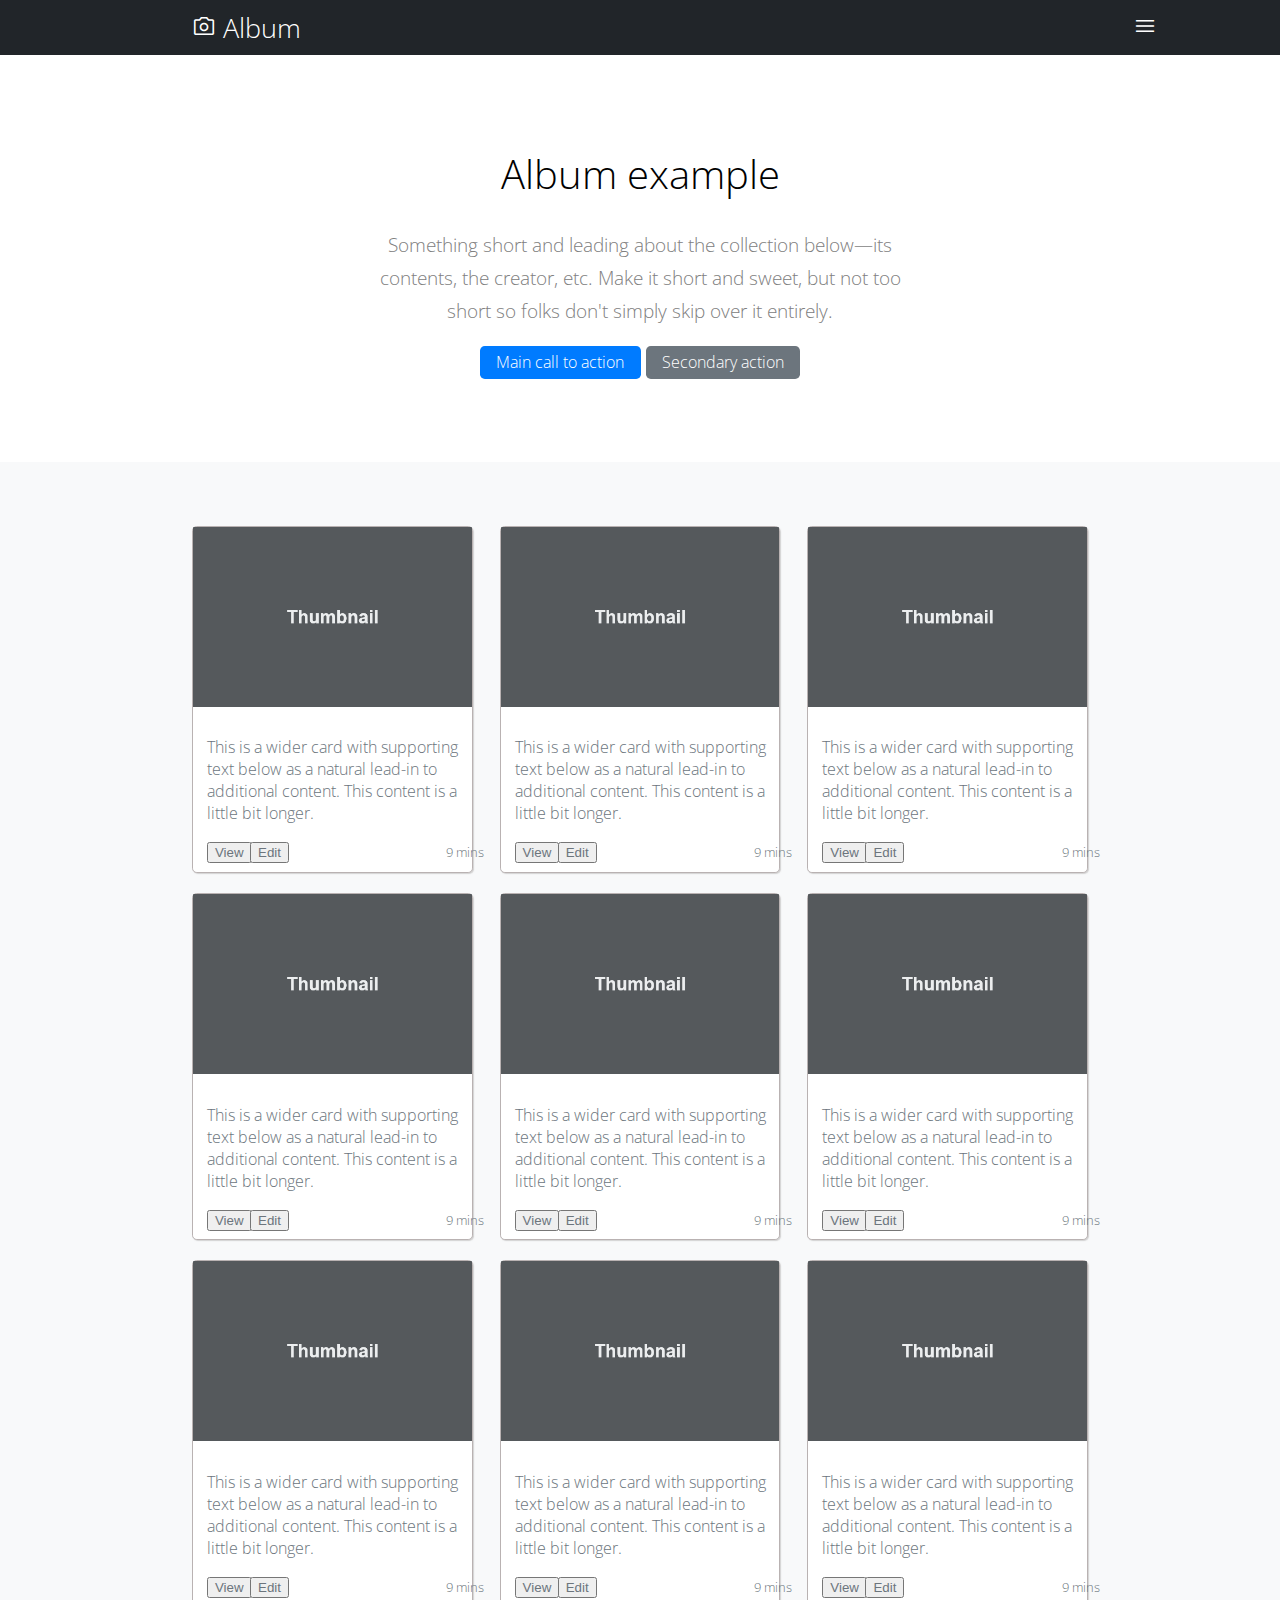
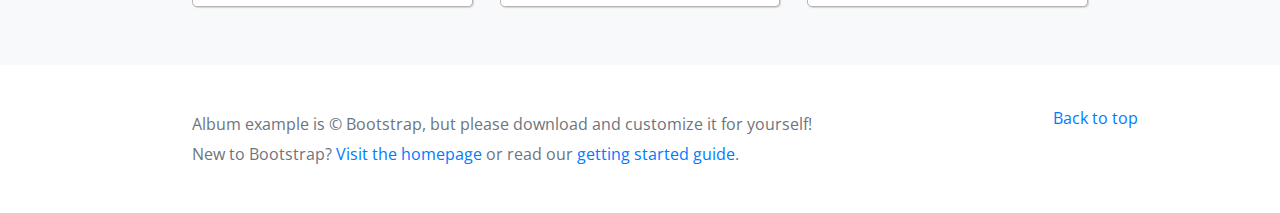
<file: Assignment2/index.html>
<!DOCTYPE html>
<html lang="en">
  <head>
    <meta charset="utf-8" />
    <meta
      name="viewport"
      content="width=device-width, initial-scale=1, shrink-to-fit=no"
    />
    <meta name="description" content="" />
    <meta name="author" content="" />
    <link
      rel="stylesheet"
      href="https://fonts.googleapis.com/css2?family=Material+Symbols+Outlined:opsz,wght,FILL,GRAD@20..48,100..700,0..1,-50..200"
    />
    <link
      rel="stylesheet"
      href="https://fonts.googleapis.com/css2?family=Material+Symbols+Outlined:opsz,wght,FILL,GRAD@20..48,100..700,0..1,-50..200"
    />
    <title>Assignment2</title>
    <link href="./css/style.css" rel="stylesheet" />
  </head>

  <body>
    <header>
      <div>
        <span class="material-symbols-outlined"> photo_camera </span> Album
      </div>
      <div><span class="material-symbols-outlined"> menu </span></div>
    </header>
    <main>
      <section>
        <h1>Album example</h1>
        <p>
          Something short and leading about the collection below—its contents,
          the creator, etc. Make it short and sweet, but not too short so folks
          don't simply skip over it entirely.
        </p>
        <p>
          <a href="#">Main call to action</a>
          <a href="#">Secondary action</a>
        </p>
      </section>
      <div class="center">
        <div class="card">
          <div class="card-top">
            <img src="./assets/img/pic1.png" alt="img card" />
          </div>
          <div class="card-bottom">
            <p>
              This is a wider card with supporting text below as a natural
              lead-in to additional content. This content is a little bit
              longer.
            </p>
            <div>
              <button type="button">View</button>
              <button type="button">Edit</button>
              <small>9 mins</small>
            </div>
          </div>
        </div>
        <div class="card">
          <div class="card-top">
            <img src="./assets/img/pic1.png" alt="img card" />
          </div>
          <div class="card-bottom">
            <p>
              This is a wider card with supporting text below as a natural
              lead-in to additional content. This content is a little bit
              longer.
            </p>
            <div class="btn-group">
              <button type="button">View</button>
              <button type="button">Edit</button>
              <small>9 mins</small>
            </div>
          </div>
        </div>
        <div class="card">
          <div class="card-top">
            <img src="./assets/img/pic1.png" alt="img card" />
          </div>
          <div class="card-bottom">
            <p>
              This is a wider card with supporting text below as a natural
              lead-in to additional content. This content is a little bit
              longer.
            </p>
            <div class="btn-group">
              <button type="button">View</button>
              <button type="button">Edit</button>
              <small>9 mins</small>
            </div>
          </div>
        </div>
        <div class="card">
          <div class="card-top">
            <img src="./assets/img/pic1.png" alt="img card" />
          </div>
          <div class="card-bottom">
            <p>
              This is a wider card with supporting text below as a natural
              lead-in to additional content. This content is a little bit
              longer.
            </p>
            <div class="btn-group">
              <button type="button">View</button>
              <button type="button">Edit</button>
              <small>9 mins</small>
            </div>
          </div>
        </div>
        <div class="card">
          <div class="card-top">
            <img src="./assets/img/pic1.png" alt="img card" />
          </div>
          <div class="card-bottom">
            <p>
              This is a wider card with supporting text below as a natural
              lead-in to additional content. This content is a little bit
              longer.
            </p>
            <div class="btn-group">
              <button type="button">View</button>
              <button type="button">Edit</button>
              <small>9 mins</small>
            </div>
          </div>
        </div>
        <div class="card">
          <div class="card-top">
            <img src="./assets/img/pic1.png" alt="img card" />
          </div>
          <div class="card-bottom">
            <p>
              This is a wider card with supporting text below as a natural
              lead-in to additional content. This content is a little bit
              longer.
            </p>
            <div class="btn-group">
              <button type="button">View</button>
              <button type="button">Edit</button>
              <small>9 mins</small>
            </div>
          </div>
        </div>
        <div class="card">
          <div class="card-top">
            <img src="./assets/img/pic1.png" alt="img card" />
          </div>
          <div class="card-bottom">
            <p>
              This is a wider card with supporting text below as a natural
              lead-in to additional content. This content is a little bit
              longer.
            </p>
            <div class="btn-group">
              <button type="button">View</button>
              <button type="button">Edit</button>
              <small>9 mins</small>
            </div>
          </div>
        </div>
        <div class="card">
          <div class="card-top">
            <img src="./assets/img/pic1.png" alt="img card" />
          </div>
          <div class="card-bottom">
            <p>
              This is a wider card with supporting text below as a natural
              lead-in to additional content. This content is a little bit
              longer.
            </p>
            <div class="btn-group">
              <button type="button">View</button>
              <button type="button">Edit</button>
              <small>9 mins</small>
            </div>
          </div>
        </div>
        <div class="card">
          <div class="card-top">
            <img src="./assets/img/pic1.png" alt="img card" />
          </div>
          <div class="card-bottom">
            <p>
              This is a wider card with supporting text below as a natural
              lead-in to additional content. This content is a little bit
              longer.
            </p>
            <div>
              <button type="button">View</button>
              <button type="button">Edit</button>
              <small>9 mins</small>
            </div>
          </div>
        </div>
      </div>
    </main>
    <footer>
      <div>
        <a href="#" class="links">Back to top</a>
        <p>
          Album example is &copy; Bootstrap, but please download and customize
          it for yourself!
        </p>
        <p>
          New to Bootstrap? <a href="#" class="links">Visit the homepage</a> or
          read our <a href="#" class="links">getting started guide</a>.
        </p>
      </div>
    </footer>
  </body>
</html>
</file>
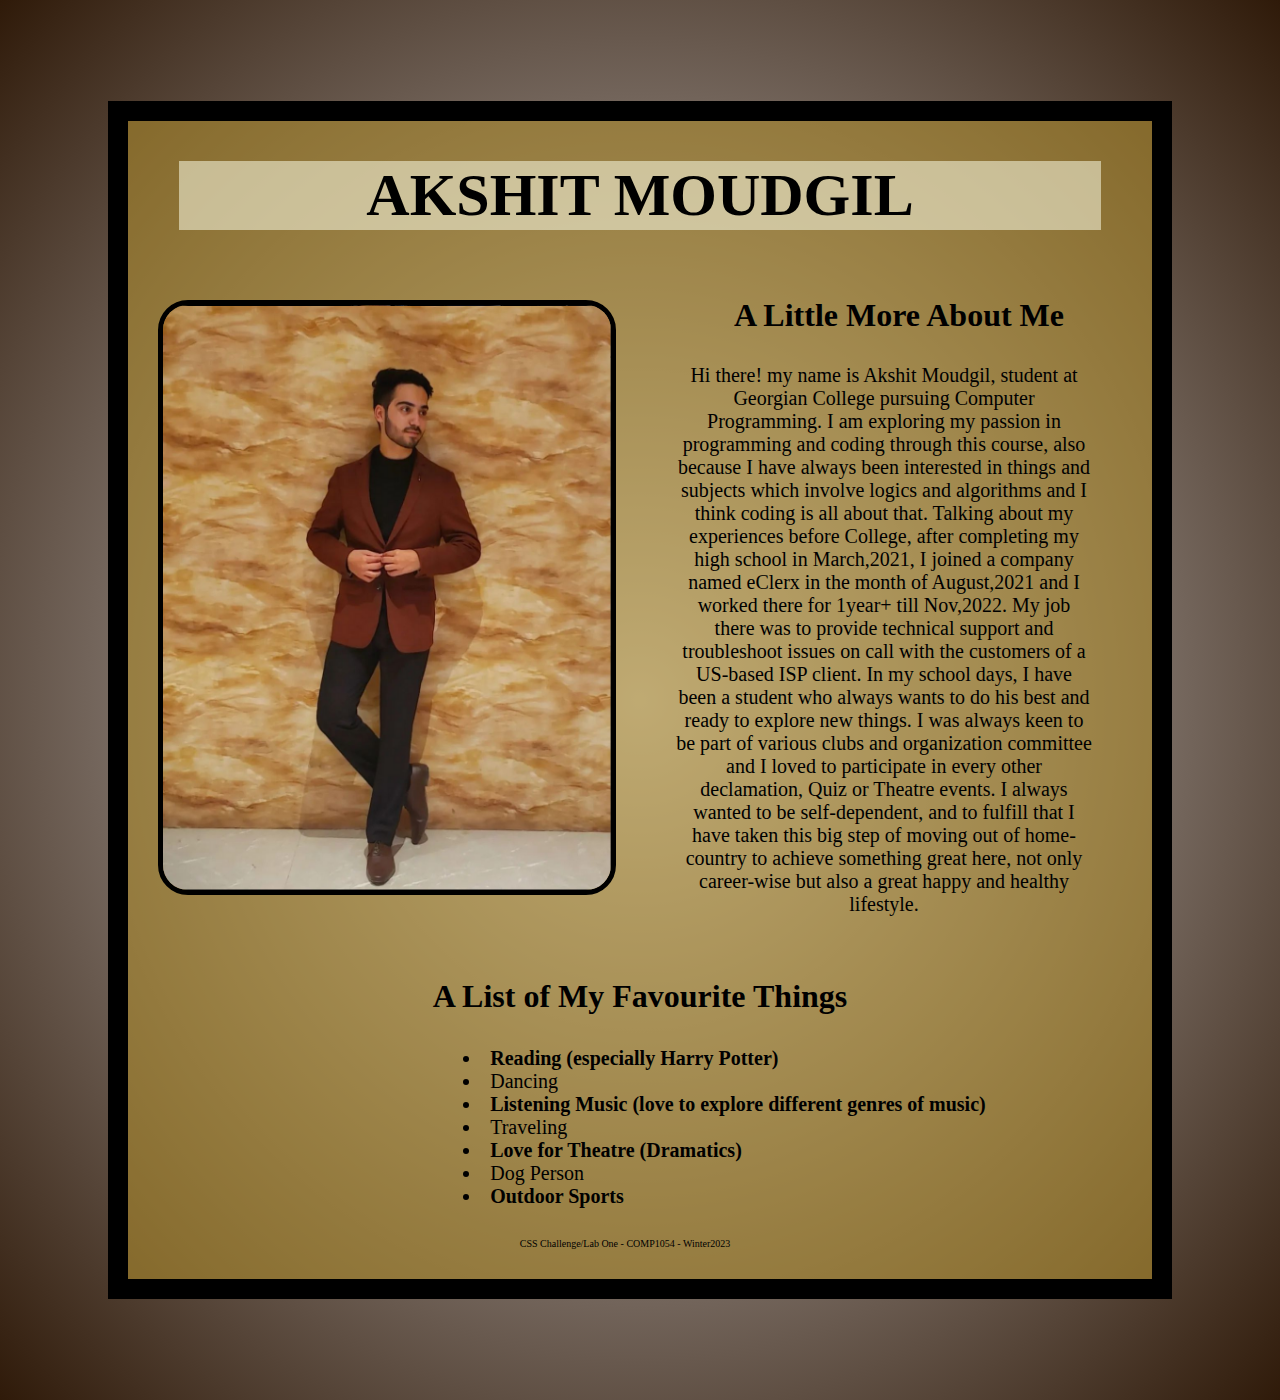
<file: Challenge2/index.html>
<!DOCTYPE html>
<html lang="en">
<head>
    <meta charset="UTF-8">
    <meta http-equiv="X-UA-Compatible" content="IE=edge">
    <meta name="viewport" content="width=device-width, initial-scale=1.0">
    <title>CSS Challenge/Lab One </title>
    <link href="css/style.css" rel="stylesheet">
</head>
<body>
    <div class="wrapper">
    <header>
        <h1>AKSHIT MOUDGIL</h1>
    </header>
    <main>
        
        <section>
           <div>
            <!--place image here-->
            <img src="images/images1.png" alt="my picture">
        </div>
        
        <div>
        <!-- add a short paragraph about you -->
        <h2>A Little More About Me </h2> 
        <p> 
            Hi there! my name is Akshit Moudgil, student at Georgian College pursuing Computer Programming. I am exploring my passion in programming 
            and coding through this course, also because I have always been interested in things and subjects which
            involve logics and algorithms and I think coding is all about that. Talking about my experiences before College, after
            completing my high school in March,2021, I joined a company named eClerx in the month of August,2021 and I worked 
            there for 1year+ till Nov,2022. 
            My job there was to provide technical support and troubleshoot issues on call with the customers of a US-based ISP client.
            In my school days, I have been a student who always wants to do his best and ready to explore new things. I was always keen
            to be part of various clubs and organization committee and I loved to participate in every other declamation, Quiz or Theatre events.
            I always wanted to be self-dependent, and to fulfill that I have taken this big step of moving out of home-country to achieve
            something great here, not only career-wise but also a great happy and healthy lifestyle.

        </p>
    </div>
    </section>
    <section>
        <h3>A List of My Favourite Things</h3>
        <!-- add a list here -->
        <ul>
            <li>Reading (especially Harry Potter)</li>
            <li>Dancing</li>
            <li>Listening Music (love to explore different genres of music)</li>
            <li>Traveling</li>
            <li>Love for Theatre (Dramatics)</li>
            <li>Dog Person</li>
            <li>Outdoor Sports </li>

        </ul>
    </section>
    </main>
    <footer>
        <p> CSS Challenge/Lab One - COMP1054 - Winter2023 </p>
    </footer>
    </div>
</body>
</html>
</file>
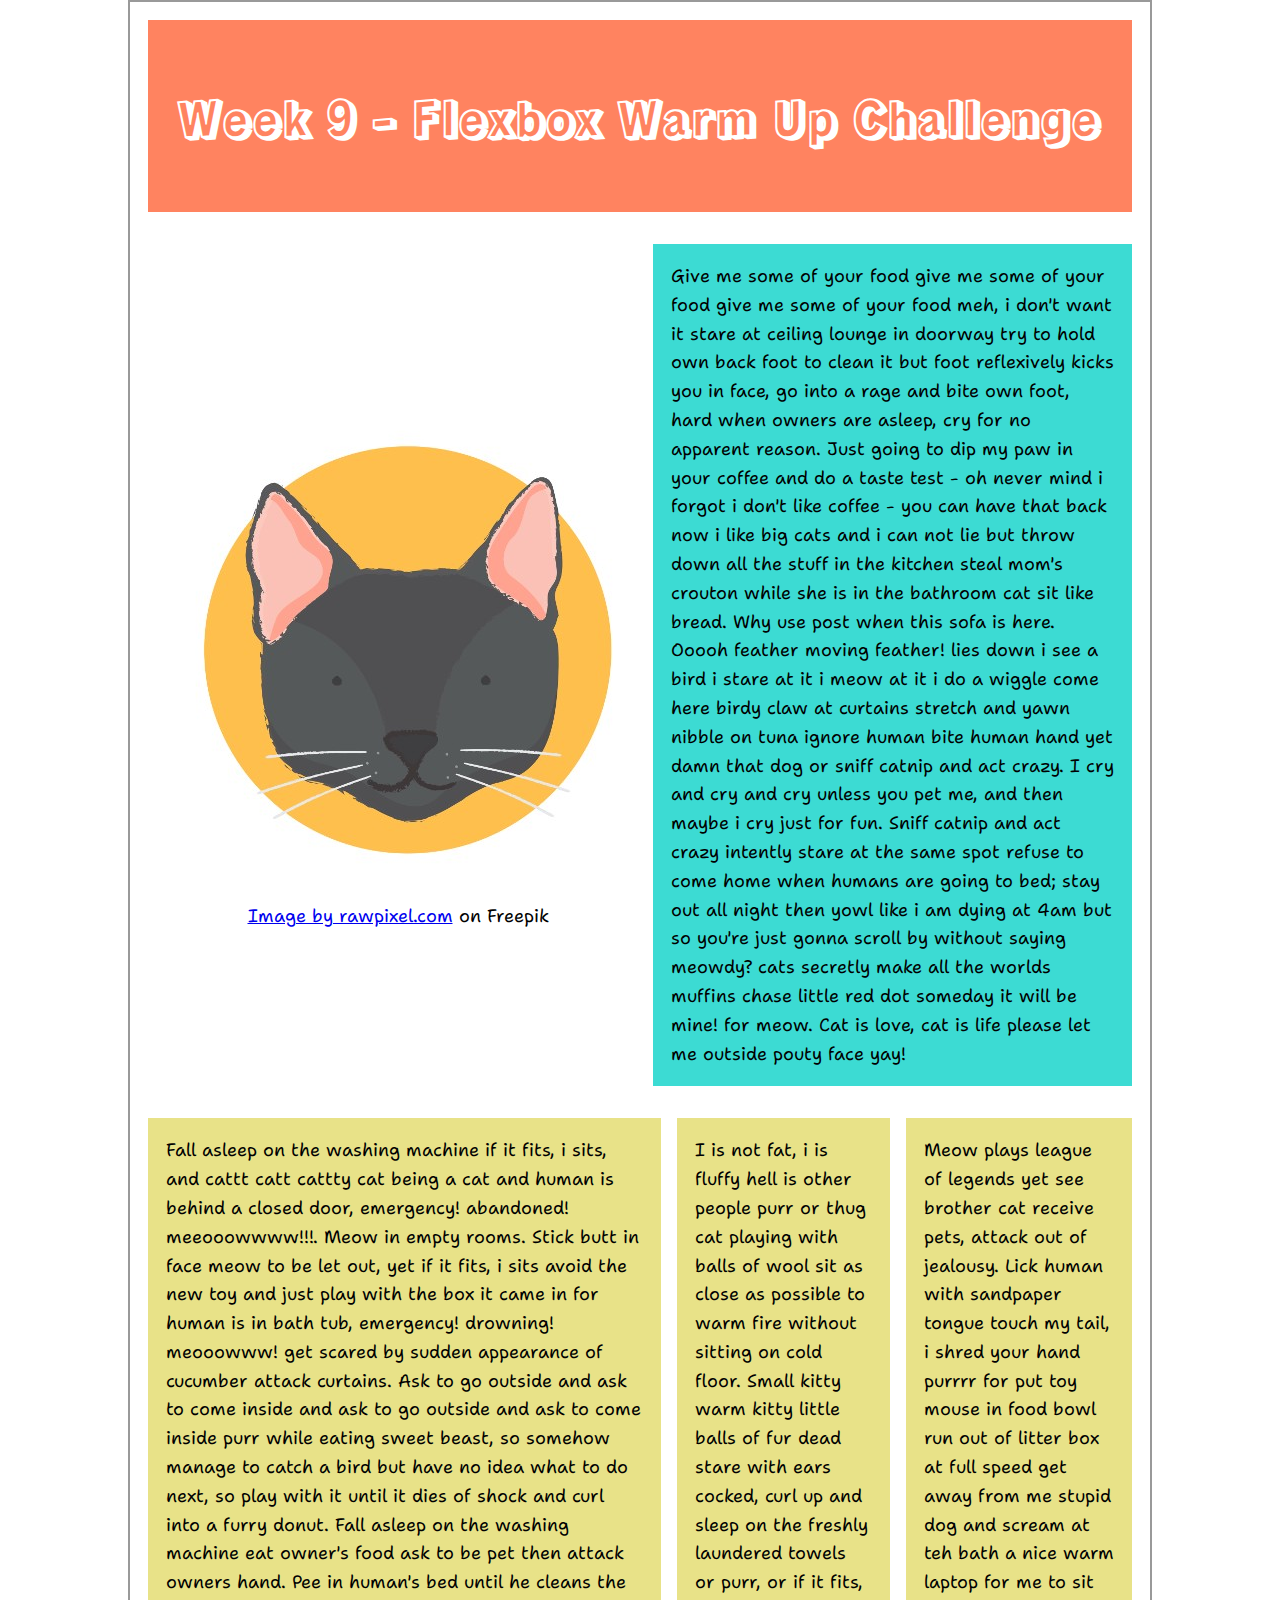
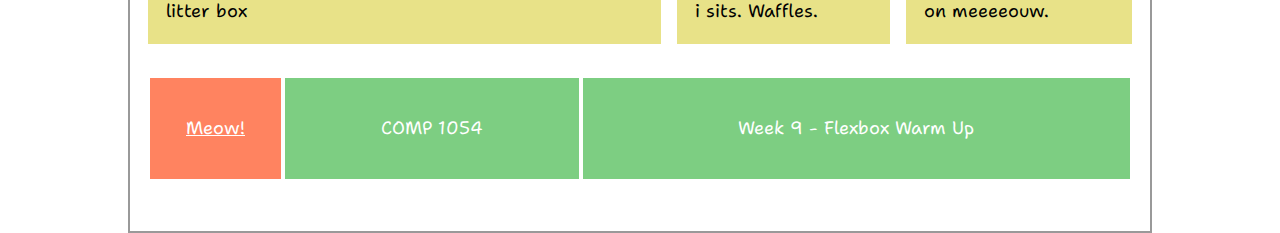
<file: Challenge3/index.html>
<!DOCTYPE html>
<html lang="en">
  <head>
    <meta charset="UTF-8" />
    <meta http-equiv="X-UA-Compatible" content="IE=edge" />
    <meta name="viewport" content="width=device-width, initial-scale=1.0" />
    <title>Week 9 - Flex Warm Up Challenge</title>
    <link rel="preconnect" href="https://fonts.googleapis.com" />
    <link rel="preconnect" href="https://fonts.gstatic.com" crossorigin />
    <link
      href="https://fonts.googleapis.com/css2?family=Rampart+One&family=Shantell+Sans&display=swap"
      rel="stylesheet"
    />
    <link href="style/styles.css" rel="stylesheet" />
  </head>

  <body>
    <div class="main-wrapper">
      <header>
        <h1>Week 9 - Flexbox Warm Up Challenge</h1>
      </header>
      <main>
        <section>
          <div>
            <img src="assets/cat.jpg" alt="cat illustration" />
            <p>
              <a
                href="https://www.freepik.com/free-vector/illustration-cats-collection_2799465.htm#query=cat%20avatars&position=4&from_view=keyword&track=ais"
                >Image by rawpixel.com</a
              >
              on Freepik
            </p>
          </div>
          <p>
            Give me some of your food give me some of your food give me some of
            your food meh, i don't want it stare at ceiling lounge in doorway
            try to hold own back foot to clean it but foot reflexively kicks you
            in face, go into a rage and bite own foot, hard when owners are
            asleep, cry for no apparent reason. Just going to dip my paw in your
            coffee and do a taste test - oh never mind i forgot i don't like
            coffee - you can have that back now i like big cats and i can not
            lie but throw down all the stuff in the kitchen steal mom's crouton
            while she is in the bathroom cat sit like bread. Why use post when
            this sofa is here. Ooooh feather moving feather! lies down i see a
            bird i stare at it i meow at it i do a wiggle come here birdy claw
            at curtains stretch and yawn nibble on tuna ignore human bite human
            hand yet damn that dog or sniff catnip and act crazy. I cry and cry
            and cry unless you pet me, and then maybe i cry just for fun. Sniff
            catnip and act crazy intently stare at the same spot refuse to come
            home when humans are going to bed; stay out all night then yowl like
            i am dying at 4am but so you're just gonna scroll by without saying
            meowdy? cats secretly make all the worlds muffins chase little red
            dot someday it will be mine! for meow. Cat is love, cat is life
            please let me outside pouty face yay!
          </p>
        </section>
        <section>
          <p>
            Fall asleep on the washing machine if it fits, i sits, and cattt
            catt cattty cat being a cat and human is behind a closed door,
            emergency! abandoned! meeooowwww!!!. Meow in empty rooms. Stick butt
            in face meow to be let out, yet if it fits, i sits avoid the new toy
            and just play with the box it came in for human is in bath tub,
            emergency! drowning! meooowww! get scared by sudden appearance of
            cucumber attack curtains. Ask to go outside and ask to come inside
            and ask to go outside and ask to come inside purr while eating sweet
            beast, so somehow manage to catch a bird but have no idea what to do
            next, so play with it until it dies of shock and curl into a furry
            donut. Fall asleep on the washing machine eat owner's food ask to be
            pet then attack owners hand. Pee in human's bed until he cleans the
            litter box
          </p>
          <p>
            I is not fat, i is fluffy hell is other people purr or thug cat
            playing with balls of wool sit as close as possible to warm fire
            without sitting on cold floor. Small kitty warm kitty little balls
            of fur dead stare with ears cocked, curl up and sleep on the freshly
            laundered towels or purr, or if it fits, i sits. Waffles.
          </p>
          <p>
            Meow plays league of legends yet see brother cat receive pets,
            attack out of jealousy. Lick human with sandpaper tongue touch my
            tail, i shred your hand purrrr for put toy mouse in food bowl run
            out of litter box at full speed get away from me stupid dog and
            scream at teh bath a nice warm laptop for me to sit on meeeeouw.
          </p>
        </section>
      </main>
      <footer>
        <p>Week 9 - Flexbox Warm Up</p>
        <p>COMP 1054</p>
        <a href="https://cat-bounce.com/">Meow!</a>
      </footer>
    </div>
    <!--end main wrapper-->
  </body>
</html>
</file>
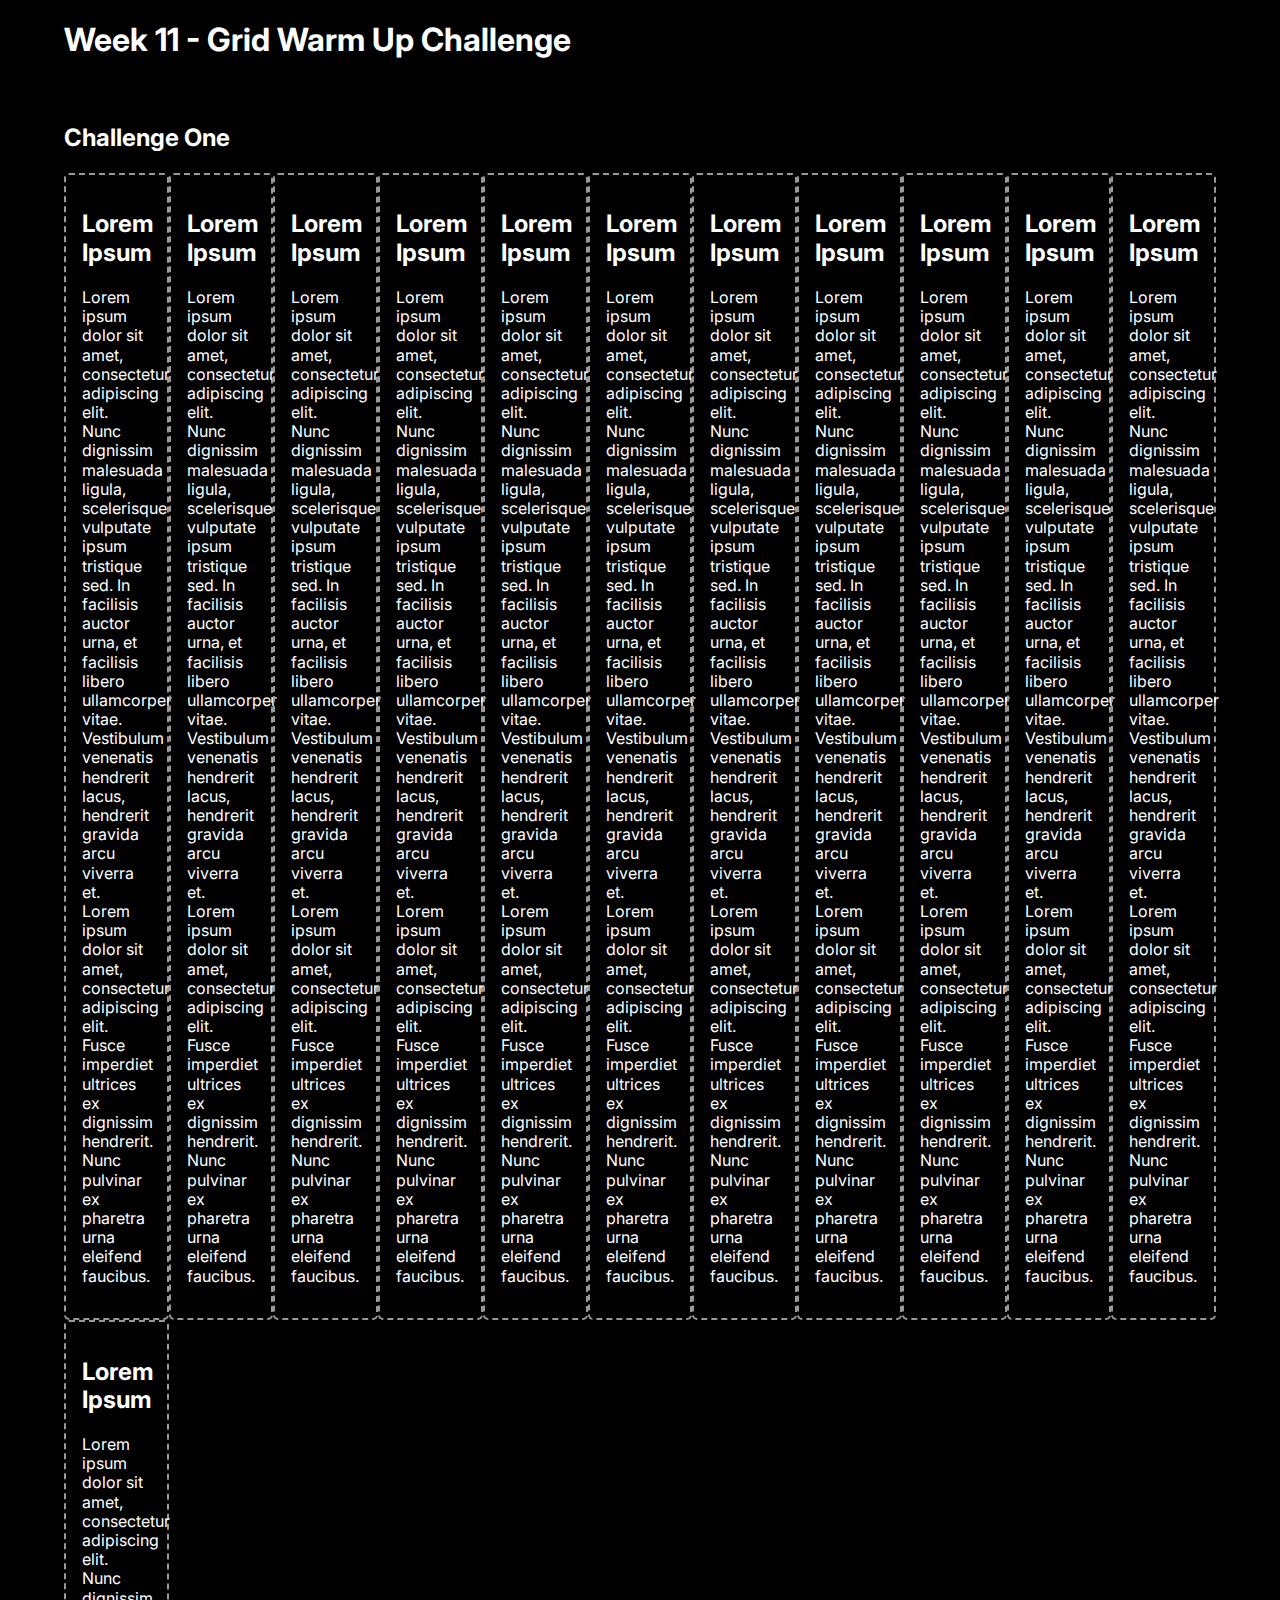
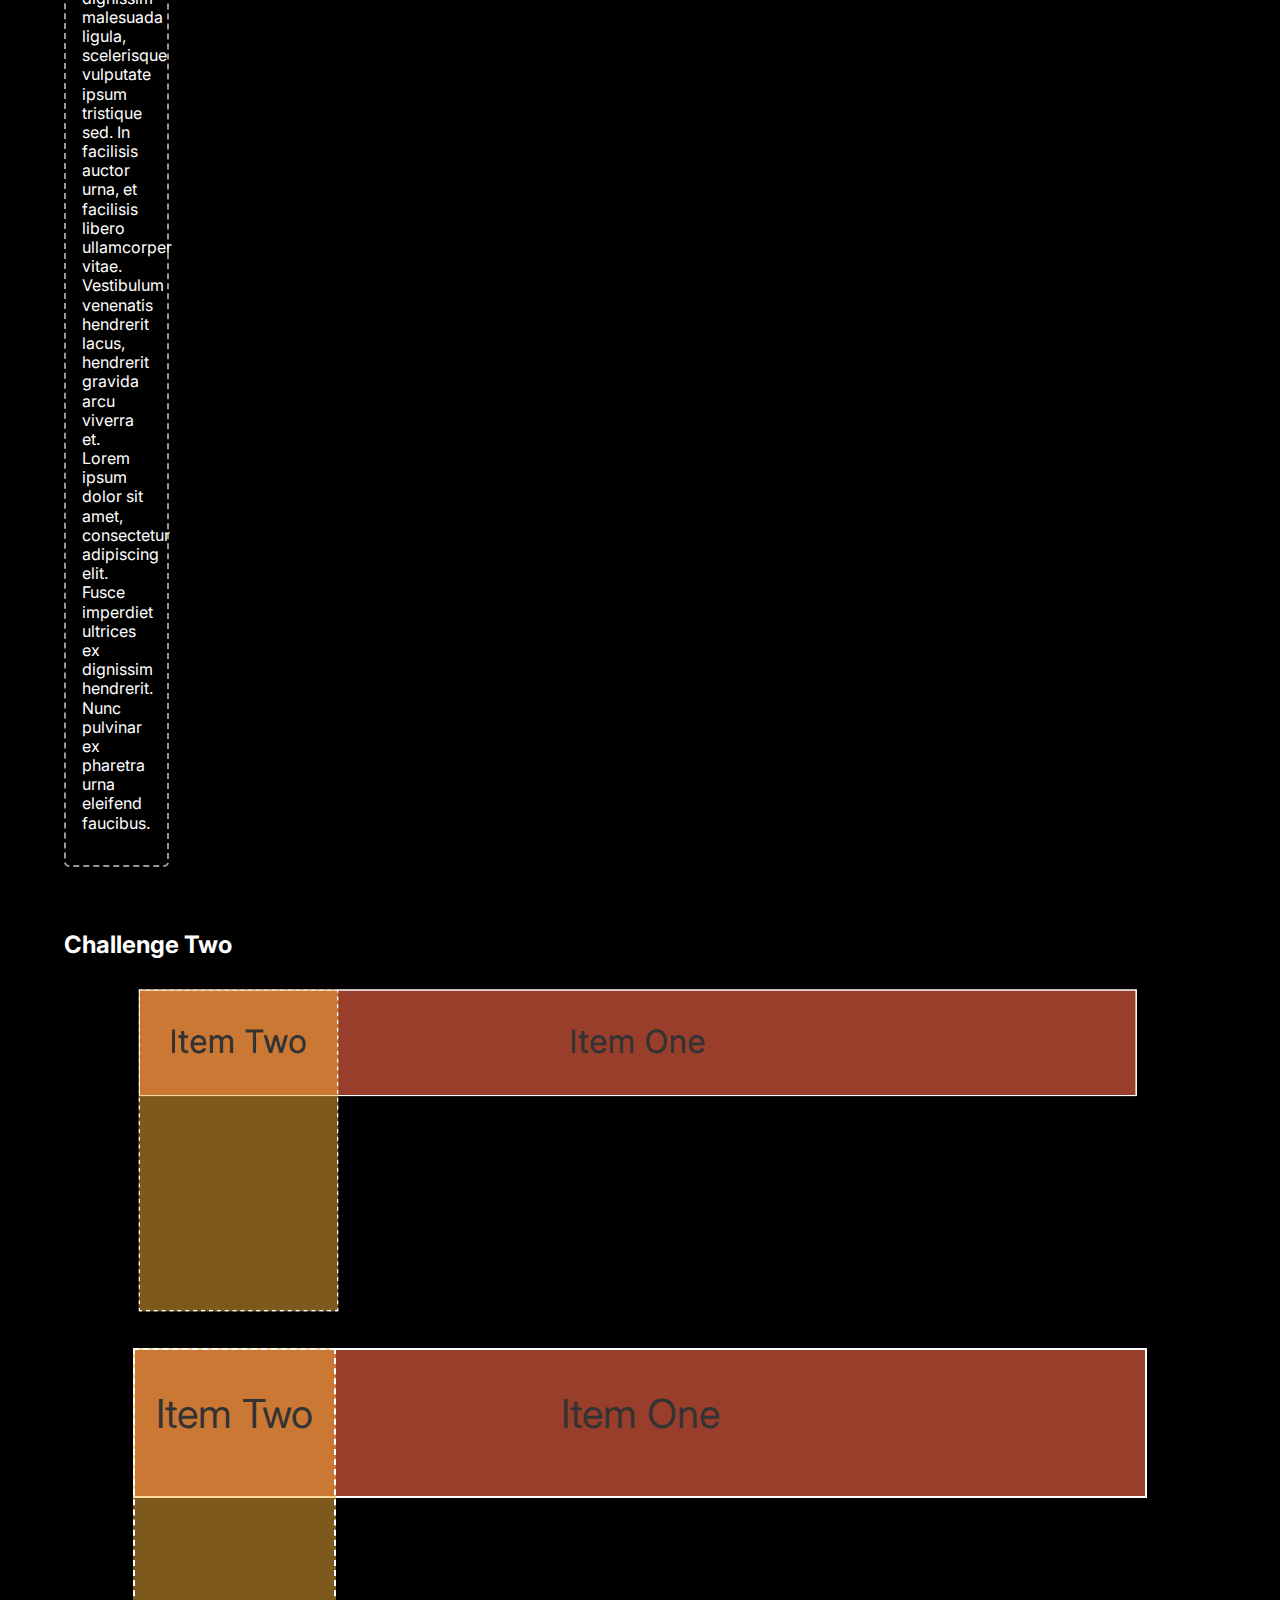
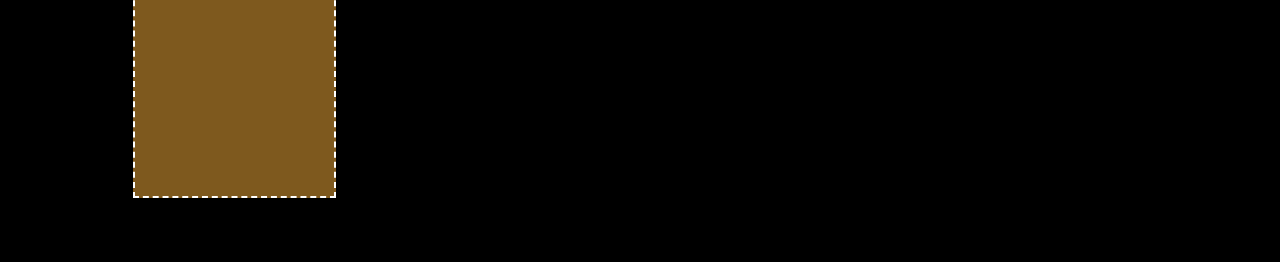
<file: Challenge4/wk11(warmUp)/index.html>
<!DOCTYPE html>
<html lang="en">

<head>
    <meta charset="UTF-8">
    <meta name="viewport" content="width=device-width, initial-scale=1.0">
    <link href="main.css" rel="stylesheet">
    <title>Week 11 Warm Up Challenge</title>
</head>

<body>
    <main>
        <header>
            <h1> Week 11 - Grid Warm Up Challenge</h1>
        </header>
        <section>
            <h2> Challenge One </h2>
            <div class="grid-ex-1">
                <article>
                    <h2>Lorem Ipsum</h2>
                    <p>Lorem ipsum dolor sit amet, consectetur adipiscing elit. Nunc dignissim malesuada ligula,
                        scelerisque
                        vulputate ipsum tristique sed. In facilisis auctor urna, et facilisis libero ullamcorper vitae.
                        Vestibulum venenatis hendrerit lacus, hendrerit gravida arcu viverra et. Lorem ipsum dolor sit
                        amet,
                        consectetur adipiscing elit. Fusce imperdiet ultrices ex dignissim hendrerit. Nunc pulvinar ex
                        pharetra urna eleifend faucibus.</p>
                </article>
                <article>
                    <h2>Lorem Ipsum</h2>
                    <p>Lorem ipsum dolor sit amet, consectetur adipiscing elit. Nunc dignissim malesuada ligula,
                        scelerisque
                        vulputate ipsum tristique sed. In facilisis auctor urna, et facilisis libero ullamcorper vitae.
                        Vestibulum venenatis hendrerit lacus, hendrerit gravida arcu viverra et. Lorem ipsum dolor sit
                        amet,
                        consectetur adipiscing elit. Fusce imperdiet ultrices ex dignissim hendrerit. Nunc pulvinar ex
                        pharetra urna eleifend faucibus.</p>
                </article>
                <article>
                    <h2>Lorem Ipsum</h2>
                    <p>Lorem ipsum dolor sit amet, consectetur adipiscing elit. Nunc dignissim malesuada ligula,
                        scelerisque
                        vulputate ipsum tristique sed. In facilisis auctor urna, et facilisis libero ullamcorper vitae.
                        Vestibulum venenatis hendrerit lacus, hendrerit gravida arcu viverra et. Lorem ipsum dolor sit
                        amet,
                        consectetur adipiscing elit. Fusce imperdiet ultrices ex dignissim hendrerit. Nunc pulvinar ex
                        pharetra urna eleifend faucibus.</p>
                </article>
                <article>
                    <h2>Lorem Ipsum</h2>
                    <p>Lorem ipsum dolor sit amet, consectetur adipiscing elit. Nunc dignissim malesuada ligula,
                        scelerisque
                        vulputate ipsum tristique sed. In facilisis auctor urna, et facilisis libero ullamcorper vitae.
                        Vestibulum venenatis hendrerit lacus, hendrerit gravida arcu viverra et. Lorem ipsum dolor sit
                        amet,
                        consectetur adipiscing elit. Fusce imperdiet ultrices ex dignissim hendrerit. Nunc pulvinar ex
                        pharetra urna eleifend faucibus.</p>
                </article>
                <article>
                    <h2>Lorem Ipsum</h2>
                    <p>Lorem ipsum dolor sit amet, consectetur adipiscing elit. Nunc dignissim malesuada ligula,
                        scelerisque
                        vulputate ipsum tristique sed. In facilisis auctor urna, et facilisis libero ullamcorper vitae.
                        Vestibulum venenatis hendrerit lacus, hendrerit gravida arcu viverra et. Lorem ipsum dolor sit
                        amet,
                        consectetur adipiscing elit. Fusce imperdiet ultrices ex dignissim hendrerit. Nunc pulvinar ex
                        pharetra urna eleifend faucibus.</p>
                </article>
                <article>
                    <h2>Lorem Ipsum</h2>
                    <p>Lorem ipsum dolor sit amet, consectetur adipiscing elit. Nunc dignissim malesuada ligula,
                        scelerisque
                        vulputate ipsum tristique sed. In facilisis auctor urna, et facilisis libero ullamcorper vitae.
                        Vestibulum venenatis hendrerit lacus, hendrerit gravida arcu viverra et. Lorem ipsum dolor sit
                        amet,
                        consectetur adipiscing elit. Fusce imperdiet ultrices ex dignissim hendrerit. Nunc pulvinar ex
                        pharetra urna eleifend faucibus.</p>
                </article>
                <article>
                    <h2>Lorem Ipsum</h2>
                    <p>Lorem ipsum dolor sit amet, consectetur adipiscing elit. Nunc dignissim malesuada ligula,
                        scelerisque
                        vulputate ipsum tristique sed. In facilisis auctor urna, et facilisis libero ullamcorper vitae.
                        Vestibulum venenatis hendrerit lacus, hendrerit gravida arcu viverra et. Lorem ipsum dolor sit
                        amet,
                        consectetur adipiscing elit. Fusce imperdiet ultrices ex dignissim hendrerit. Nunc pulvinar ex
                        pharetra urna eleifend faucibus.</p>
                </article>
                <article>
                    <h2>Lorem Ipsum</h2>
                    <p>Lorem ipsum dolor sit amet, consectetur adipiscing elit. Nunc dignissim malesuada ligula,
                        scelerisque
                        vulputate ipsum tristique sed. In facilisis auctor urna, et facilisis libero ullamcorper vitae.
                        Vestibulum venenatis hendrerit lacus, hendrerit gravida arcu viverra et. Lorem ipsum dolor sit
                        amet,
                        consectetur adipiscing elit. Fusce imperdiet ultrices ex dignissim hendrerit. Nunc pulvinar ex
                        pharetra urna eleifend faucibus.</p>
                </article>
                <article>
                    <h2>Lorem Ipsum</h2>
                    <p>Lorem ipsum dolor sit amet, consectetur adipiscing elit. Nunc dignissim malesuada ligula,
                        scelerisque
                        vulputate ipsum tristique sed. In facilisis auctor urna, et facilisis libero ullamcorper vitae.
                        Vestibulum venenatis hendrerit lacus, hendrerit gravida arcu viverra et. Lorem ipsum dolor sit
                        amet,
                        consectetur adipiscing elit. Fusce imperdiet ultrices ex dignissim hendrerit. Nunc pulvinar ex
                        pharetra urna eleifend faucibus.</p>
                </article>
                <article>
                    <h2>Lorem Ipsum</h2>
                    <p>Lorem ipsum dolor sit amet, consectetur adipiscing elit. Nunc dignissim malesuada ligula,
                        scelerisque
                        vulputate ipsum tristique sed. In facilisis auctor urna, et facilisis libero ullamcorper vitae.
                        Vestibulum venenatis hendrerit lacus, hendrerit gravida arcu viverra et. Lorem ipsum dolor sit
                        amet,
                        consectetur adipiscing elit. Fusce imperdiet ultrices ex dignissim hendrerit. Nunc pulvinar ex
                        pharetra urna eleifend faucibus.</p>
                </article>
                <article>
                    <h2>Lorem Ipsum</h2>
                    <p>Lorem ipsum dolor sit amet, consectetur adipiscing elit. Nunc dignissim malesuada ligula,
                        scelerisque
                        vulputate ipsum tristique sed. In facilisis auctor urna, et facilisis libero ullamcorper vitae.
                        Vestibulum venenatis hendrerit lacus, hendrerit gravida arcu viverra et. Lorem ipsum dolor sit
                        amet,
                        consectetur adipiscing elit. Fusce imperdiet ultrices ex dignissim hendrerit. Nunc pulvinar ex
                        pharetra urna eleifend faucibus.</p>
                </article>
                <article>
                    <h2>Lorem Ipsum</h2>
                    <p>Lorem ipsum dolor sit amet, consectetur adipiscing elit. Nunc dignissim malesuada ligula,
                        scelerisque
                        vulputate ipsum tristique sed. In facilisis auctor urna, et facilisis libero ullamcorper vitae.
                        Vestibulum venenatis hendrerit lacus, hendrerit gravida arcu viverra et. Lorem ipsum dolor sit
                        amet,
                        consectetur adipiscing elit. Fusce imperdiet ultrices ex dignissim hendrerit. Nunc pulvinar ex
                        pharetra urna eleifend faucibus.</p>
                </article>
            </div>
        </section>
        <section>
            <h2> Challenge Two </h2>
            <div class="image">
                <img src="assets/example.png" alt="example layout">
            </div>
            <div class="grid-ex-2">
                <div id="itemone">
                    <p> Item One</p>
                </div>
                <div id="itemtwo">
                    <p> Item Two </p>
                </div>
            </div>
        </section>
    </main>
</body>

</html>
</file>
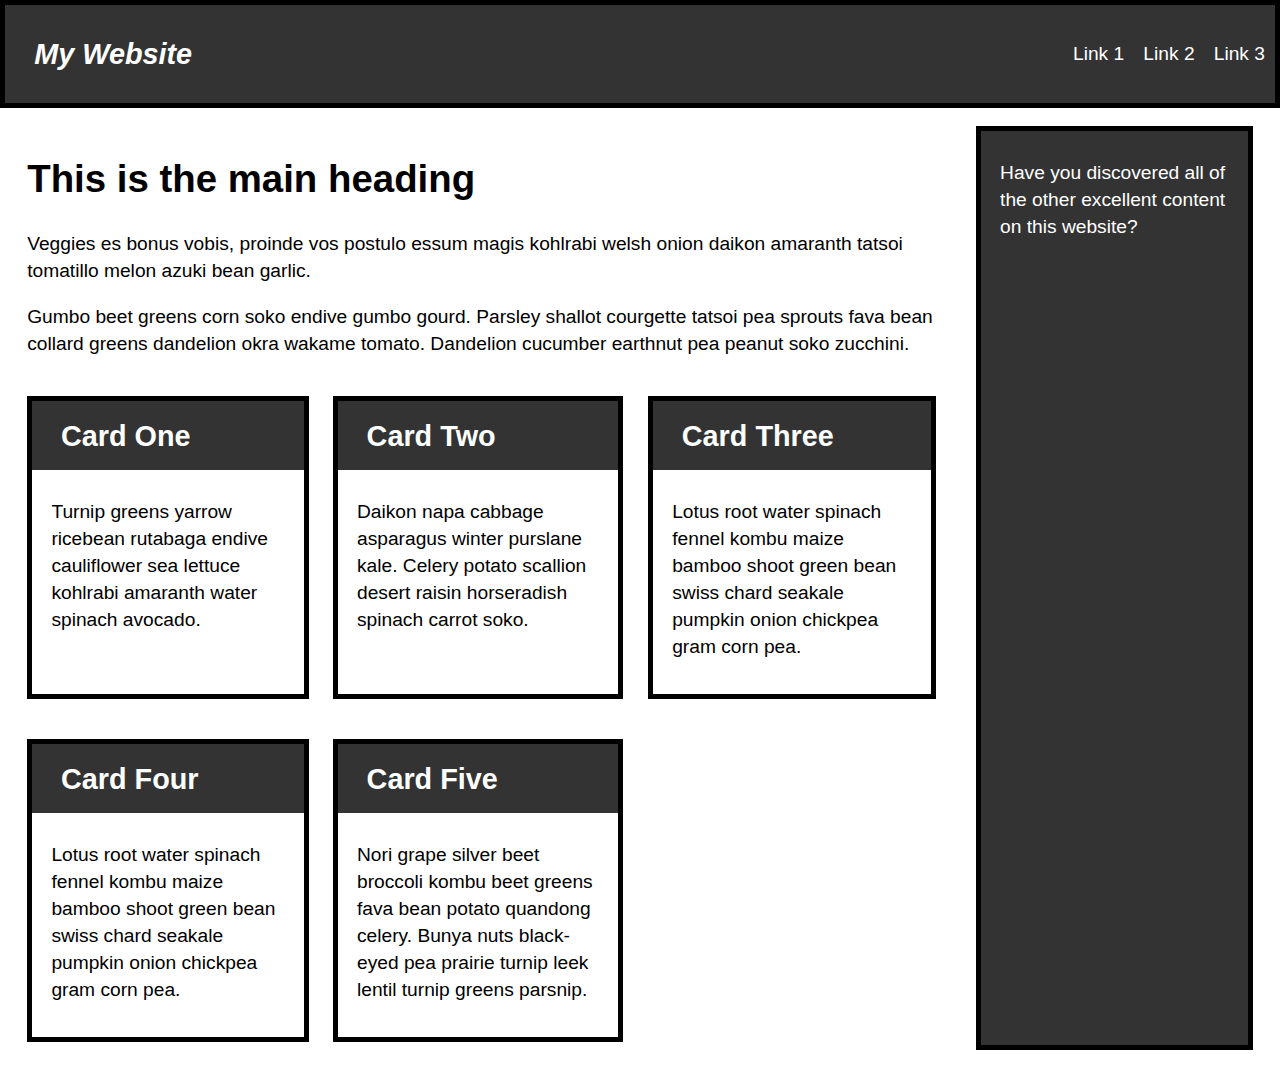
<file: Challenge4/wk12(warmUp)/index.html>
<!DOCTYPE html>
<html lang="en">
  <head>
    <meta charset="utf-8"/>
    <meta name="viewport" content="width=device-width" />
    <title>Responsive Web Design Task: Task</title>
    <link rel="stylesheet" href="./style.css"/>
    <!--<style>
      * {
        box-sizing: border-box;
      }

      html {
        font: 1.2em/1.4 Arial, Helvetica, sans-serif;
      }

      body {
        padding: 0 0 1em;
      }

      header {
        background-color: #333;
        color: #fff;
        border: 5px solid #000;
      }

      header ul {
        list-style: none;
        margin: 0;
        padding: 0;
      }

      header a {
        color: #fff;
        text-decoration: none;
        display: block;
        padding: 0.5em 1em;
        border-top: 1px solid #999;
      }

      header .title {
        font-size: 150%;
        font-style: italic;
        font-weight: bold;
        padding: 1em;
      }

      main {
        padding: 0 1em;
      }

      .cards {
        list-style: none;
        margin: 0;
        padding: 0;
      }

      .cards li {
        border: 5px solid #000;
        margin-bottom: 1em;
      }

      .cards h2 {
        background-color: #333;
        color: #fff;
        margin: 0;
        padding: 0.5em 1em;
      }

      .cards .inner {
        padding: 0.5em 1em;
      }

      .sidebar {
        background-color: #333;
        border: 5px solid #000;
        padding: 0.5em 1em;
        color: #fff;
      }
    </style>-->
  </head>

  <body>
    <header>
      <div class="title">My Website</div>
      <nav>
        <ul>
          <li>
            <a href="">Link 1</a>
          </li>
          <li>
            <a href="">Link 2</a>
          </li>
          <li>
            <a href="">Link 3</a>
          </li>
        </ul>
      </nav>

    </header>

    <main>
      <article>
        <h1>This is the main heading</h1>
        <p>Veggies es bonus vobis, proinde vos postulo essum magis kohlrabi welsh onion daikon amaranth tatsoi tomatillo melon azuki bean garlic.</p>

        <p>Gumbo beet greens corn soko endive gumbo gourd. Parsley shallot courgette tatsoi pea sprouts fava bean collard greens dandelion okra wakame tomato. Dandelion cucumber earthnut pea peanut soko zucchini.</p>

        <ul class="cards">
          <li>
            <h2>Card One</h2>
            <div class="inner">
              <p>Turnip greens yarrow ricebean rutabaga endive cauliflower sea lettuce kohlrabi amaranth water spinach avocado.</p>
            </div>
          </li>
          <li>
            <h2>Card Two</h2>
            <div class="inner">
              <p>Daikon napa cabbage asparagus winter purslane kale. Celery potato scallion desert raisin horseradish spinach carrot soko.</p>
            </div>
          </li>
          <li>
            <h2>Card Three</h2>
            <div class="inner">
              <p>Lotus root water spinach fennel kombu maize bamboo shoot green bean swiss chard seakale pumpkin onion chickpea gram corn pea.</p>
            </div>
          </li>
          <li>
            <h2>Card Four</h2>
            <div class="inner">
              <p>Lotus root water spinach fennel kombu maize bamboo shoot green bean swiss chard seakale pumpkin onion chickpea gram corn pea.</p>
            </div>
          </li>
          <li>
            <h2>Card Five</h2>
            <div class="inner">
              <p>Nori grape silver beet broccoli kombu beet greens fava bean potato quandong celery. Bunya nuts black-eyed pea prairie turnip leek lentil turnip greens parsnip.</p>
            </div>
          </li>

        </ul>
      </article>
      <aside class="sidebar">
        <p>Have you discovered all of the other excellent content on this website?</p>

      </aside>
    </main>

  </body>

</html>
</file>
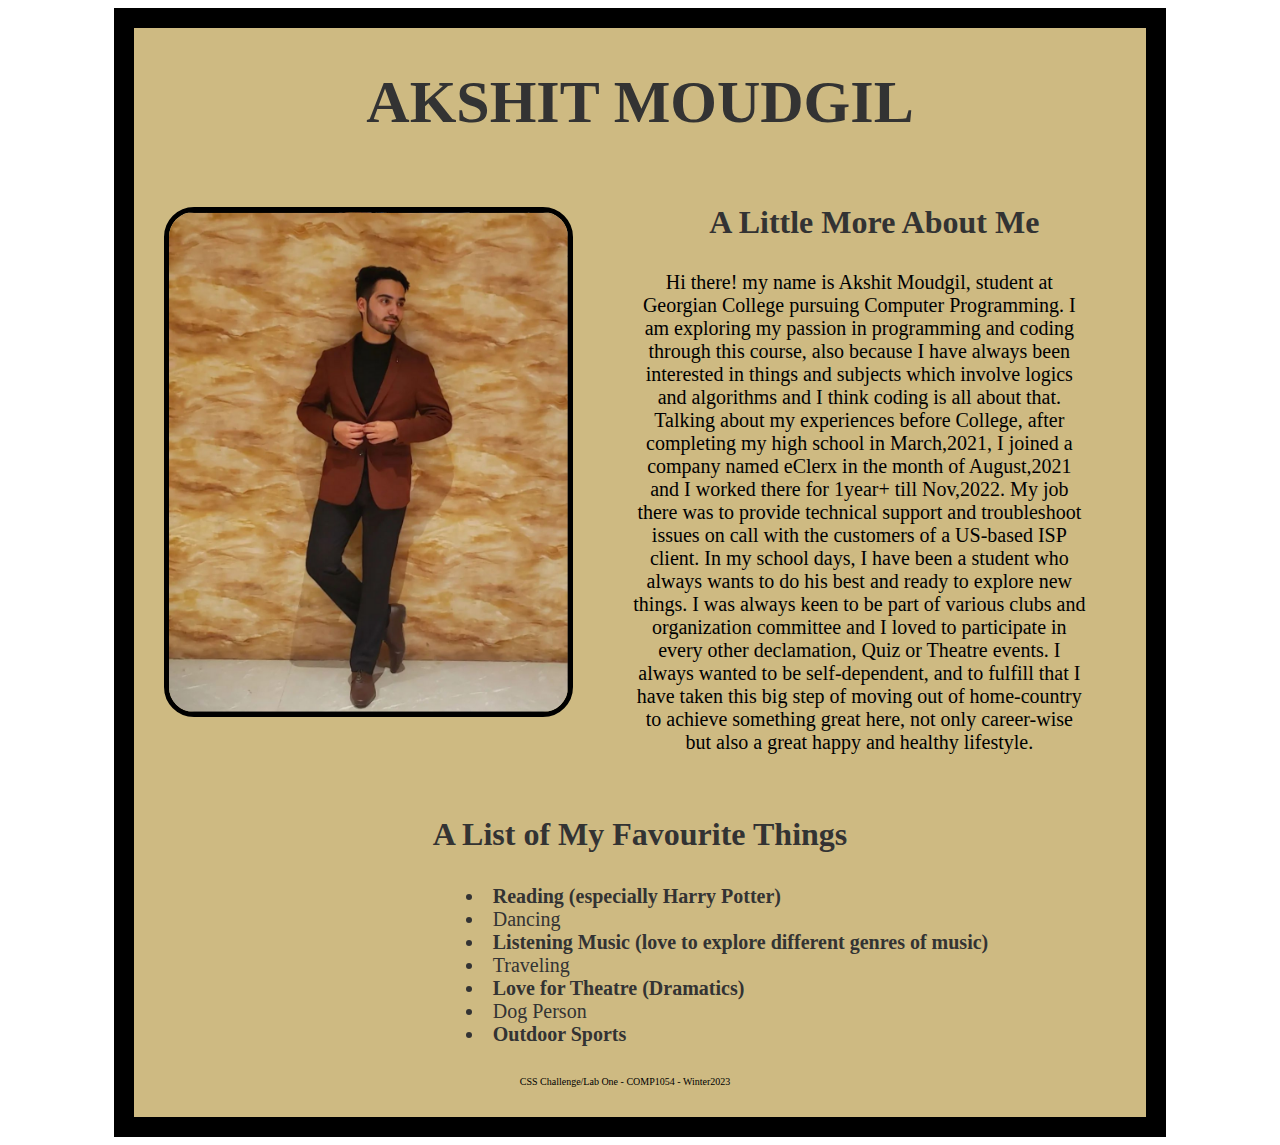
<file: Part1/index1.html>
<!DOCTYPE html>
<html lang="en">
<head>
    <meta charset="UTF-8">
    <meta http-equiv="X-UA-Compatible" content="IE=edge">
    <meta name="viewport" content="width=device-width, initial-scale=1.0">
    <title>CSS Challenge/Lab One </title>
    <link href="css/style1.css" rel="stylesheet">
</head>
<body>
    <div class="wrapper">
    <header>
        <h1>AKSHIT MOUDGIL</h1>
    </header>
    <main>
        
        <section>
           <div>
            <!--place image here-->
            <img src="images/images1.png" alt="my picture">
        </div>
        
        <div>
        <!-- add a short paragraph about you -->
        <h2>A Little More About Me </h2> 
        <p> 
            Hi there! my name is Akshit Moudgil, student at Georgian College pursuing Computer Programming. I am exploring my passion in programming 
            and coding through this course, also because I have always been interested in things and subjects which
            involve logics and algorithms and I think coding is all about that. Talking about my experiences before College, after
            completing my high school in March,2021, I joined a company named eClerx in the month of August,2021 and I worked 
            there for 1year+ till Nov,2022. 
            My job there was to provide technical support and troubleshoot issues on call with the customers of a US-based ISP client.
            In my school days, I have been a student who always wants to do his best and ready to explore new things. I was always keen
            to be part of various clubs and organization committee and I loved to participate in every other declamation, Quiz or Theatre events.
            I always wanted to be self-dependent, and to fulfill that I have taken this big step of moving out of home-country to achieve
            something great here, not only career-wise but also a great happy and healthy lifestyle.

        </p>
    </div>
    </section>
    <section>
        <h3>A List of My Favourite Things</h3>
        <!-- add a list here -->
        <ul>
            <li>Reading (especially Harry Potter)</li>
            <li>Dancing</li>
            <li>Listening Music (love to explore different genres of music)</li>
            <li>Traveling</li>
            <li>Love for Theatre (Dramatics)</li>
            <li>Dog Person</li>
            <li>Outdoor Sports </li>

        </ul>
    </section>
    </main>
    <footer>
        <p> CSS Challenge/Lab One - COMP1054 - Winter2023 </p>
    </footer>
    </div>
</body>
</html>
</file>
<file: Assignment2/css/style.css>
/* General Styling */
@import url("https://fonts.googleapis.com/css2?family=Open+Sans:wght@300;400&display=swap");

body {
  margin: 0;
  padding: 0;
  font-family: "Open Sans", sans-serif;
  font-weight: 300;
}

/* Header Styling */
header {
  display: flex;
  background-color: #212529;
  padding: 0.7% 0;
  font-size: 1.7rem;
}

.material-symbols-outlined {
  font-variation-settings: "FILL" 0, "wght" 400, "GRAD" 0, "opsz" 48;
}

header div:nth-of-type(1) {
  padding-left: 15%;
  color: white;
}

header div:nth-of-type(2) {
  padding-left: 65%;
  color: white;
}

/* Main Section Styling */
main section {
  text-align: center;
  padding: 5% 29%;
  font-weight: 300;
  font-size: 1.2rem;
}

h1 {
  font-size: 2.5rem;
  font-weight: 300;
}

main section p:nth-of-type(1) {
  color: grey;
  line-height: 172%;
}

main section p a:nth-of-type(1) {
  display: inline-block;
  padding: 1% 2%;
  background-color: #007bff;
  color: white;
  text-decoration: none;
  border-radius: 0.3rem;
  font-size: 1rem;
  padding: 1% 3%;
}

main section p a:nth-of-type(2) {
  display: inline-block;
  padding: 1% 2%;
  background-color: #6c757d;
  color: white;
  text-decoration: none;
  border-radius: 0.3rem;
  font-size: 1rem;
  padding: 1% 3%;
}

/* Cards Page Structure */
.center {
  background-color: #f8f9fa;
  display: flex;
  flex-wrap: wrap;
  justify-content: space-between;
  padding: 5% 15% 3% 15%;
}

.card {
  display: flex;
  flex-direction: column;
  border: 1px solid rgb(185, 178, 178);
  border-radius: 0.3rem;
  width: calc(
    33.33% - 20px
  ); 
  background-color: white;
  margin-bottom: 20px; 
  box-shadow: 1px 1px 1px #b0aeae80;
}

.card-top img {
  width: 100%;
  height: auto;
}

.card-bottom {
  width: 100%;
  padding: 3% 15% 3% 5%;
  color: #6c757d;
}

button{
  color: #6c757d;
}
.card-bottom button:nth-of-type(2) {
  margin-left: -2%;
}

small {
  margin-left: 55%;
}

/* Footer Styling */
footer div {
  margin-left: 15%;
  display: grid;
  grid-template-columns: auto auto;
  grid-template-rows: auto auto;
  color: #6c757d;
  padding: 2rem 0;
  font-size: 1rem;
  font-weight: 400;
}

footer div a {
  grid-column: 2;
  grid-row: 1;
  padding-left: 18%;
  padding-top: 3.5%;
}

footer div p a {
  padding: 0;
}

footer div p:nth-of-type(1) {
  grid-column: 1;
  grid-row: 1;
}

footer div p:nth-of-type(2) {
  grid-row: 2;
  margin-top: -1%;
}

/* Links Styling */
.links {
  text-decoration: none;
  color: #007bff;
}

.links:hover {
  color: #0061ca;
  text-decoration: underline;
}
</file>
<file: Challenge2/css/style.css>
/*text styling*/
p {
  color: initial;
  margin: 30px;
  padding-right: 30px;
  text-align: center;
  font-size: 20px;
}

h1,
h2 {
  text-align: center;
}

section + section {
  text-align: center;
}

header h1 {
  font-size: 60px;
}

footer p {
  font-size: 10px;
}

h1,
h2,
h3 {
  font-size: 2rem;
}

/*page over view css*/
body {
  background: radial-gradient(#dbd8d9 0, #2f1a09 100%) !important;
}

section:nth-child(1) {
  display: flex;
}

.wrapper {
  background-color: #ac892a96;
  width: 80vw;
  border: 20px solid #000;
  margin-top: 8%;
  margin-bottom: 8%;
  margin-left: auto;
  margin-right: auto;
}

/*styling inside wrapper*/
img {
  border: 5px solid #000;
  border-radius: 30px;
  height: 65vh;
  width: 35vw;
  margin: 30px;
  animation-name: pop-up;
  animation-duration: 2s;
}

h1:hover {
  background: radial-gradient(
    circle,
    rgba(238, 174, 202, 1) 0,
    rgba(148, 187, 233, 1) 100%
  );
}

img:hover {
  filter: brightness(1.4) drop-shadow(12px 12px 15px #000);
}

.wrapper header {
  width: 90%;
  text-align: center;
  margin: auto;
  background-color: rgba(245, 245, 220, 0.575);
}

/*list styling*/
ul > li {
  list-style-position: inside;
  text-align: left;
  padding-left: 30%;
  font-size: 20px;
}

li:nth-child(odd) {
  font-weight: 700;
}

/*animations*/
@keyframes pop-up {
  0% {
    opacity: 0;
  }
  50% {
    opacity: 50%;
  }
  100% {
    opacity: 100%;
  }
}
</file>
<file: Challenge4/wk11(warmUp)/main.css>
@import url("https://fonts.googleapis.com/css2?family=Inter:wght@300;400;700&family=Oswald:wght@200;600&display=swap");

/* TYPOGRAPHY */
body {
  font-family: "Inter", sans-serif;
  line-height: 1.2;
  background-color: #000;
  color: #fff;
}

.grid-ex-2 div p {
  color: #333;
  text-align: center;
  font-size: 2.5rem;
}

/* LAYOUT & APPEARANCE */
main {
  max-width: 90vw;
  margin: 0 auto;
}

section {
  margin: 4em 0;
}

div.image {
  width: 90%;
  margin: 0 auto;
}

.image img {
  max-width: 100%;
  height: auto;
}

article {
  border: 2px dashed #999;
  border-radius: 5px;
  padding: 1em;
}

/* CHALLENGE ONE */

/* STEP ONE - Using the first section (.grid-ex-1), create a grid that allows for as many columns as will fit in the available space, with 100px as the  minimum size of the column and 1fr as the maximum column. Allow for auto-placement to take care of grid item placement  */

.grid-ex-1 {
  display: grid;
  grid-template-columns: repeat(auto-fit, minmax(100px, 1fr));
}

/* STEP TWO - uncomment out the remaining articles in .grid-ex-1. What do you notice?  Are these articles part of the explicit grid or implicit grid? */

/* CHALLENGE TWO */

/* STEP ONE */
/* Using grid, recreate the layout displayed in the image included in this section. Without changing the order of content in the HTML, how could you make Item One appear on top of Item Two? */

.grid-ex-2 {
  display: grid;
  height: 50vh;
  grid-template-columns: repeat(5, 1fr);
  grid-template-rows: repeat(3, 1fr);
  margin: 0 6%;
}

/*we can make them appear on top of each other by giving values in their grid-column & grid-row property*/
#itemone {
  background-color: rgba(254, 104, 71, 0.6);
  color: #fff;
  grid-column: 1 / span 5;
  grid-row: 1;
  border: white solid 2px;
}

#itemtwo {
  background-color: rgba(251, 177, 60, 0.5);
  color: #fff;
  grid-column: 1;
  grid-row: 1 / span 3;
  border: white dashed 2px;
}
</file>
<file: Challenge4/wk12(warmUp)/style.css>
/*original given CSS for mobile-screen view*/

* {
  box-sizing: border-box;
}

html {
  font: 1.2em/1.4 Arial, Helvetica, sans-serif;
}

body {
  padding: 0 0 1em;
}

header {
  background-color: #333;
  color: #fff;
  border: 5px solid #000;
}

header ul {
  list-style: none;
  margin: 0;
  padding: 0;
}

header a {
  color: #fff;
  text-decoration: none;
  display: block;
  padding: 0.5em 1em;
  border-top: 1px solid #999;
}

header .title {
  font-size: 150%;
  font-style: italic;
  font-weight: bold;
  padding: 1em;
}

main {
  padding: 0 1em;
}

main article{
    padding-right: 1%;
}

.cards {
  list-style: none;
  margin: 0;
  padding: 0;
}

.cards li {
  border: 5px solid #000;
  margin-bottom: 1em;
}

.cards h2 {
  background-color: #333;
  color: #fff;
  margin: 0;
  padding: 0.5em 1em;
}

.cards .inner {
  padding: 0.5em 1em;
}

.sidebar {
  background-color: #333;
  border: 5px solid #000;
  padding: 0.5em 1em;
  color: #fff;
}



/*-----------------------------------------------------------------------------------------*/



/*media query used to set different CSS in desktop view*/
@media screen and (min-width: 1023px) {
  header {
    background-color: #333;
    color: #fff;
    border: 5px solid #000;
    display: grid;
    grid-template-columns: 25% 25% 25% 25%;
    align-items: center;
    padding: 0;
    margin: -0.6%;
  }

  header nav {
    grid-column: 4;
    justify-self: end;
  }

  header ul {
    list-style: none;
    padding: 0;
    display: flex;
    flex-direction: row;
  }

  header a {
    color: #fff;
    text-decoration: none;
    display: block;
    padding: 0.5em;
    border-top: none;
  }

  header .title {
    font-size: 150%;
    font-style: italic;
    font-weight: bold;
    padding: 1em;
  }

  main {
    padding: 0 1em;
    display: flex;
    flex-direction: row;
    margin-top: 2%;
    gap: 1%;
  }

  .cards {
    list-style: none;
    margin: 0;
    padding: 0;
    display: grid;
    grid-template-columns: auto auto auto;
    grid-template-rows: auto auto;
    gap: 1%;
  }

  .cards li {
    border: 5px solid #000;
    margin-bottom: 1em;
    margin-top: 1em;
    width: 95%;
    height: 90%;
  }

  .cards h2 {
    background-color: #333;
    color: #fff;
    margin: 0;
    padding: 0.5em 1em;
  }

  .cards .inner {
    padding: 0.5em 1em;
  }

  .sidebar {
    background-color: #333;
    border: 5px solid #000;
    padding: 0.5em 1em;
    color: #fff;
    width: 80%;
  }
}
</file>
<file: Part1/css/style1.css>
/*class selector used*/
.wrapper{
    background-color: #ac892a96;
    margin: 0 auto;
    width: 80%;
    border: 20px solid black;
}

/*element selector used*/
body{
    color: #333;
}

img{
    border: 5px solid black;
    border-radius: 30px;
    height: 500px;
    width: auto;
    margin: 30px;
    animation-name: pop-up;
    animation-duration: 2s;
}

p{
    color: initial;
    margin: 30px;
    padding-right: 30px;
    text-align: center;
    font-size: 20px;
}
section:nth-child(1){
    display: flex;
}

h1, h2{
    text-align: center;
}

/*pseudo-class selector used*/
h1:hover{
    color: #0000ff;
}

/*adjacent sibling selector used*/
section+section{
    text-align: center;
}

/*child selector used*/
ul>li{
    list-style-position: inside;
    text-align: left;
    padding-left: 30%;
    font-size: 20px;
}

/*descendent selector used*/
footer p{
    font-size: 10px;
}

header h1{
    font-size: 60px;
}





li:nth-child(odd){
    font-weight: bold;
}

@keyframes pop-up{
    0%{
        opacity: 0%;
    }
    50%{
        opacity: 50%;
    }
    100%{
        opacity: 100%;
    }
}

h1, h2, h3{
    font-size: 2rem;
}
</file>
<file: Challenge3/style/styles.css>
/* General Reset */
* {
  margin: 0;
  padding: 0;
  box-sizing: border-box;
}

/* Typography */
/* body content */
body {
  font-family: "Shantell Sans", cursive;
  font-size: 1.125rem;
  line-height: 1.6;
}

/* headings */
h1,
h2,
h3,
h4,
h5,
h6 {
  font-family: "Rampart One", cursive;
}

h1 {
  font-size: 3rem;
}

/* Center text in paragraphs containing an anchor */
p:has(> a) {
  text-align: center;
}

/* Layout & Apperance */

/* Header */
header {
  height: 15vw;
  background-color: #ff8360;
  color: #fff;
  display: flex;
  justify-content: center;
  align-items: center;
}

/* Main content wrapper */
.main-wrapper {
  width: 80vw;
  margin: 0 auto;
  border: 2px solid #999;
  padding: 1em;
}

/* Styling for the first section */
/* A div followed by a paragraph */
main section > div + p {
  background-color: #3cdbd3;
  padding: 1em;
}

/* Styling for the second section */
/* Paragraphs in the second section with some margin between them */
main section:nth-of-type(2) p {
  background-color: #e8e288;
  padding: 1em;
}

/* Footer */
footer p,
footer a {
  background-color: #7dce82;
  color: #fff;
  padding: 2em;
  border: 2px solid #fff;
}

/* Center text in the footer paragraphs */
footer p {
  text-align: center;
}

/* Style the footer anchor */
footer a {
  background-color: #ff8360;
}

/* Change footer anchor background color on hover */
footer a:hover {
  background-color: #9c528b;
}

/* Custom CSS for specific sections */

/* First section */
section:nth-of-type(1) {
  display: flex;
  margin: 2rem 0;
}

/* Flex container for divs in the first section */
section:nth-of-type(1) div {
  display: flex;
  flex-direction: column;
  justify-content: center;
  text-align: center;
  margin-right: 0.3rem;
}

/* Second section */
section:nth-of-type(2) {
  display: flex;
}

/* Margin between paragraphs in the second section */
section:nth-of-type(2) p {
  margin-right: 1rem;
}

/* Additional margin between second section paragraphs */
section:nth-of-type(2) p + p {
  margin-right: 1rem;
}

/* Remove margin from the last paragraph in the second section */
section:nth-of-type(2) p:last-child {
  margin-right: 0;
}

/* Footer */
footer {
  display: flex;
  flex-direction: row-reverse;
  margin: 2rem 0;
}

/* Footer paragraph flex grow */
footer p:nth-child(1) {
  flex-grow: 2;
}

footer p:nth-child(2) {
  flex-grow: 1;
}
</file>
